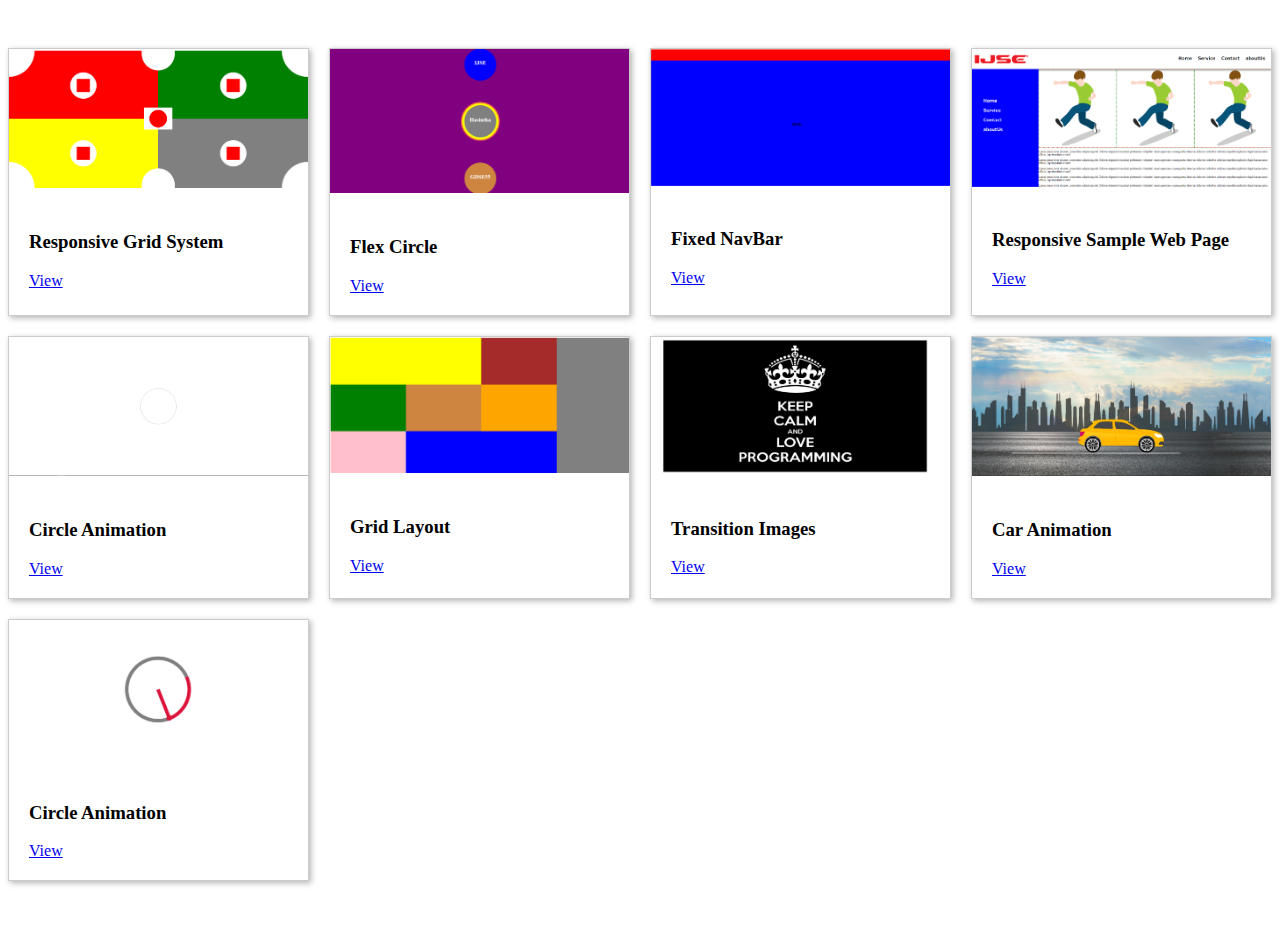
<file: Html-Assignment.html>
<!DOCTYPE html>
<html lang="en">
<head>
    <meta charset="UTF-8">
    <title>HTML-Assignment</title>
    <link href="https://cdn.jsdelivr.net/npm/bootstrap@5.0.1/dist/css/bootstrap.min.css" rel="stylesheet" integrity="sha384-+0n0xVW2eSR5OomGNYDnhzAbDsOXxcvSN1TPprVMTNDbiYZCxYbOOl7+AMvyTG2x" crossorigin="anonymous">
    <link rel="stylesheet" href="assets/css/Assignment.css">
    <link rel="stylesheet" href="https://unpkg.com/swiper/swiper-bundle.min.css">

</head>
<body>
<div class="container">
    <main class="grid">
        <article>
            <img src="assets/img/assignment/1.png" alt="Sample photo">
            <div class="text">
                <h3>Responsive Grid System</h3>
                <a href="assignment/Assignment-1/Assignment1.html" class="btn btn-primary btn-block">View</a>
            </div>
        </article>
        <article>
            <img src="assets/img/assignment/2.png" alt="Sample photo">
            <div class="text">
                <h3>Flex Circle</h3>
                <a href="assignment/Assignment-2/assignment2.html" class="btn btn-primary btn-block">View</a>
            </div>
        </article>
        <article>
            <img src="assets/img/assignment/3.png" alt="Sample photo">
            <div class="text">
                <h3>Fixed NavBar</h3>
                <a href="assignment/Assignment-3/Assignment3.html" class="btn btn-primary btn-block">View</a>
            </div>
        </article>
        <article>
            <img src="assets/img/assignment/4.png" alt="Sample photo">
            <div class="text">
                <h3>Responsive Sample Web Page</h3>
                <a href="assignment/Assignment-4/Assignment4/Assignment4.html" class="btn btn-primary btn-block">View</a>
            </div>
        </article>
        <article>
            <img src="assets/img/assignment/6.png" alt="Sample photo">
            <div class="text">
                <h3>Circle Animation</h3>
                <a href="assignment/Assignment-6/Assignment6%20(Transition).html" class="btn btn-primary btn-block">View</a>
            </div>
        </article>
        <article>
            <img src="assets/img/assignment/5.png" alt="Sample photo">
            <div class="text">
                <h3>Grid Layout</h3>
                <a href="assignment/Assignment-5/Assignment5%20(Grid%20layout).html" class="btn btn-primary btn-block">View</a>
            </div>
        </article>

        <article>
            <img src="assets/img/assignment/7.png" alt="Sample photo">
            <div class="text">
                <h3>Transition Images</h3>
                <a href="assignment/Assignment-7/Assignment7%20(Transition%20Photos).html" class="btn btn-primary btn-block">View</a>
            </div>
        </article>
        <article>
            <img src="assets/img/assignment/8.png" alt="Sample photo">
            <div class="text">
                <h3>Car Animation</h3>
                <a href="assignment/Assignment-8/Assignment8%20(Car%20animation).html" class="btn btn-primary btn-block">View</a>
            </div>
        </article>
        <article>
            <img src="assets/img/assignment/9.png" alt="Sample photo">
            <div class="text">
                <h3>Circle Animation</h3>
                <a href="assignment/Assignment-9/Assignment8%20(Circle%20animation).html" class="btn btn-primary btn-block">View</a>
            </div>
        </article>
    </main>
</div>
</body>
</html>
</file>
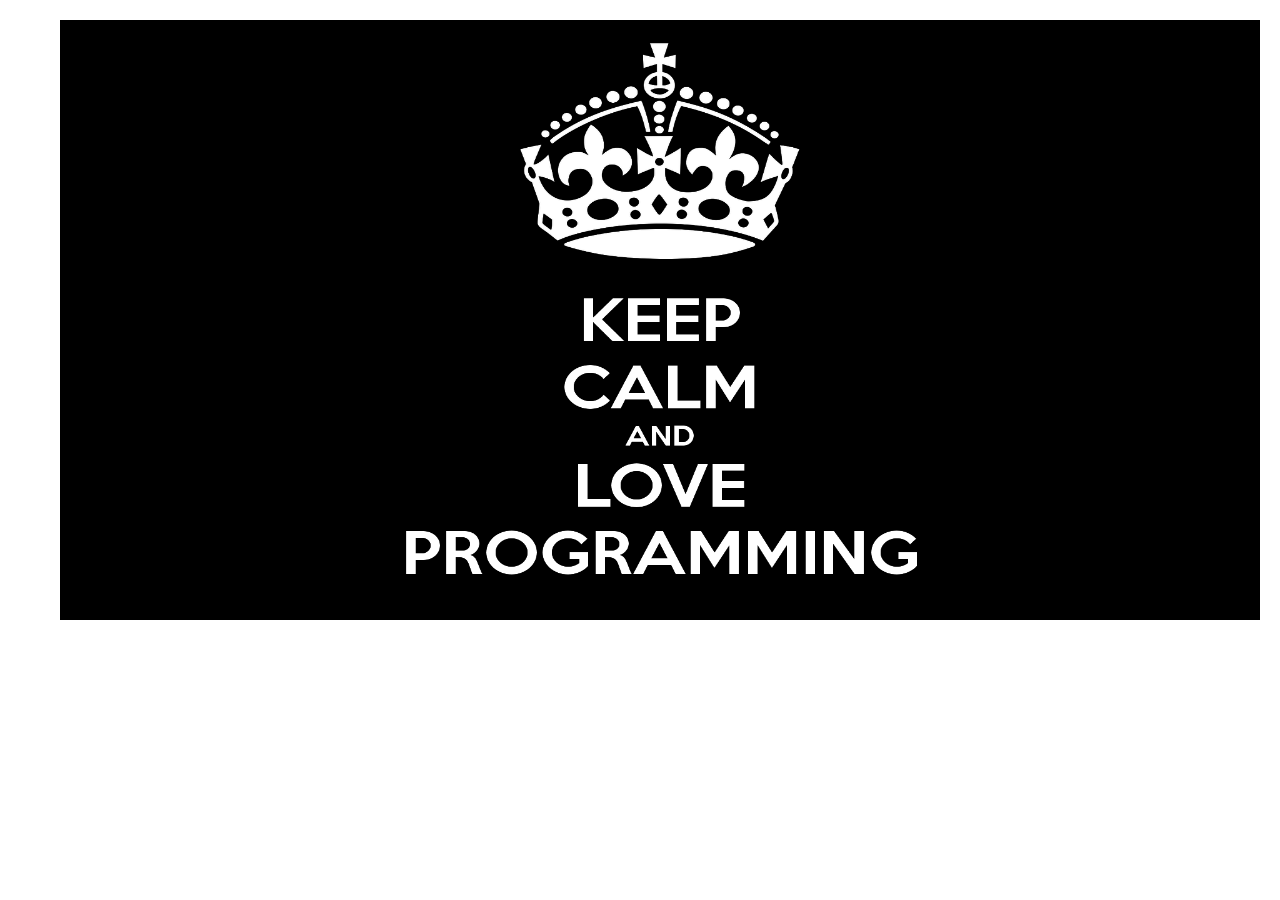
<file: assignment/Assignment-7/Assignment7 (Transition Photos).html>
<!DOCTYPE html>
<html lang="en">
<head>
    <meta charset="UTF-8">
    <title>Transition Photos</title>
    <link rel="stylesheet" href="assets/normalize.css">
    <style>
        .slider-frame {
            overflow: hidden;
            height: 600px;
            width: 1200px;
            margin-left: 60px;
            margin-top: 20px;
            background-size: cover;
        }

       @-webkit-keyframes slide_animation {
           0% {
               left: 0px;
           }
           10% {
               left: 0px;
           }
           20% {
               left: 1200px;
           }
           30% {
               left: 1200px;
           }
           40% {
               left: 2400px;
           }
           50% {
               left: 2400px;
           }
           60% {
               left: 1200px;
           }
           70% {
               left: 1200px;
           }
           80% {
               left: 0px;
           }
           90% {
                left: 0px;
            }
           100% {
               left: 0px;
           }
       }
        .slide-image {
            width: 3600px;
            height: 600px;
            margin: 0 0 0 -2400px;
            position: relative;
            animation-name: slide_animation;
            animation-duration: 30s;
            animation-iteration-count: infinite;
            animation-direction: alternate-reverse;
            animation-play-state: running;
            justify-content: center;
            background-size: cover;
        }
        .img-contain {
            height: 600px;
            width: 1200px;
            position: relative;
            float: left;

        }
        .img-contain img {
            width: 100%;
            height: 100%;
        }
    </style>
</head>
<body>
<div class="slider-frame">
    <div class="slide-image">
        <div class="img-contain">
            <img src="assets/img/lock2.png" alt="">
        </div>
        <div class="img-contain">
            <img src="assets/img/mikael-gustafsson-wallpaper-mikael-gustafsson.jpg" alt="">
        </div>

        <div class="img-contain">
            <img src="assets/img/wp1828907-programmer-wallpapers.png" alt="">
        </div>
        <div class="img-contain">
            <img src="assets/img/spying-4270361_1920.jpg" alt="">
        </div>
    </div>
</div>





</body>
</html>
</file>
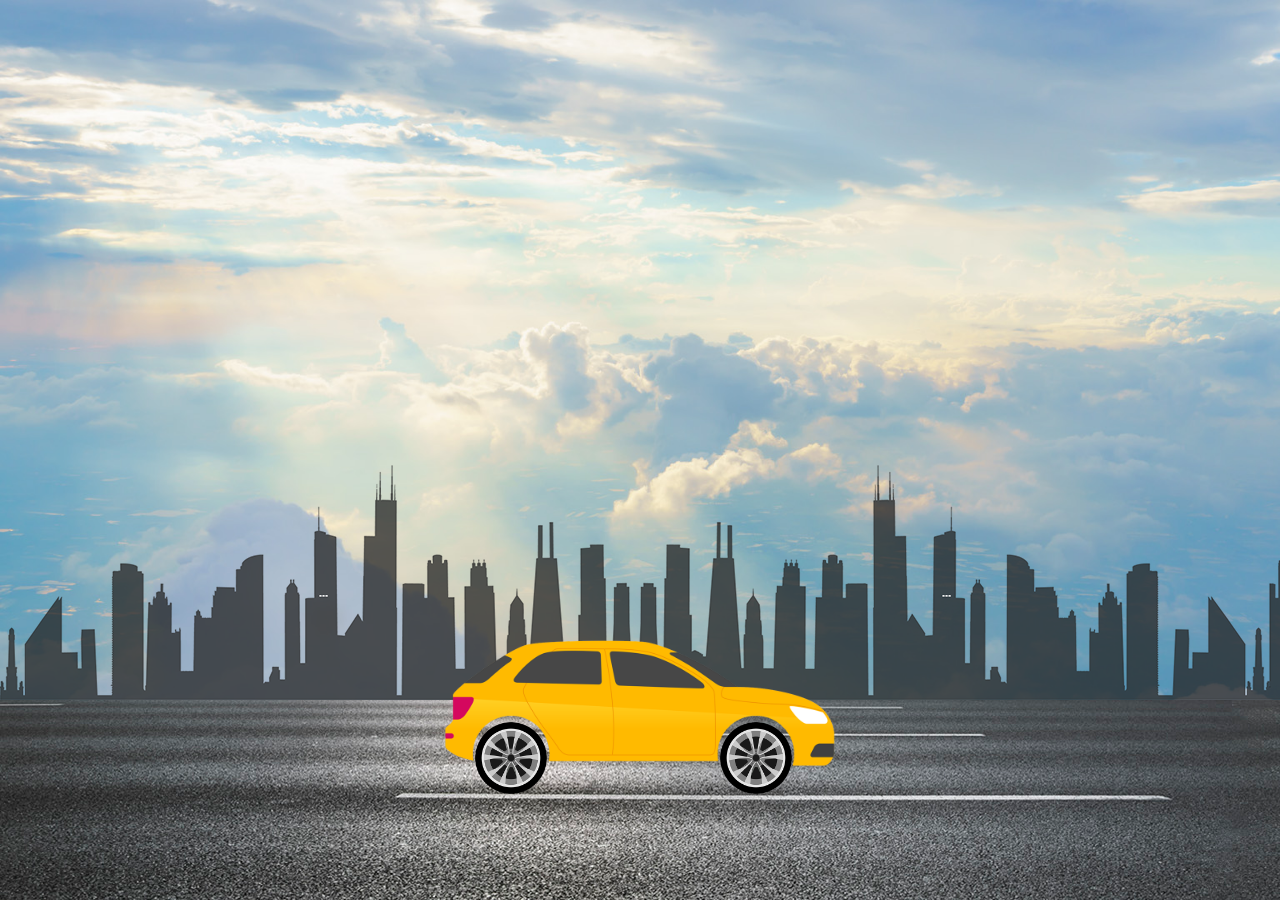
<file: assignment/Assignment-8/Assignment8 (Car animation).html>
<!DOCTYPE html>
<html lang="en">
<head>
    <meta charset="UTF-8">
    <title>Car Animation</title>
    <link rel="stylesheet" href="assets/normalize.css">
    <style>
        .main {
            height: 100vh;
            width: 100%;
            background-image: url("assets/img/carAnimation/sky.jpg");
            background-size: cover;
            background-position: center;
            position: relative;
            overflow: hidden;
        }
        .road {
            width: 500%;
            height: 200px;
            display: block;
            background-image: url("assets/img/carAnimation/road.jpg");
            position: absolute;
            bottom: 0;
            left: 0;
            right: 0;
            z-index: 1;
            animation: road 5s linear infinite;
            background-repeat: repeat-x;
        }
        @keyframes road {
            100% {
                transform: translateX(-3400px);
            }
        }
        .city {
            height: 250px;
            width: 500%;
            background-image: url("assets/img/carAnimation/city.png");
            bottom: 200px;
            left: 0;
            right: 0;
            display: block;
            position: absolute;
            z-index: 1;
            background-repeat: repeat-x;
            animation: city 20s linear infinite;

        }
        @keyframes city {
            100%{
                transform: translateX(-1400px);
            }
        }
        .car {
            width: 400px;
            left: 50%;
            bottom: 100px;
            transform: translateX(-50%);
            position: absolute;
            z-index: 2;
        }
        .car img {
            width: 100%;
            animation: car 1s linear infinite;
        }
        @keyframes car {
            100% {
                transform: translateY(-1px);
            }
            50% {
                transform: translateY(1px);
            }
            0% {
                transform: translateY(-1px);
            }
        }
        .wheel {
            left: 50%;
            bottom: 178px;
            transform: translateX(-50%);
            position: absolute;
            z-index: 2;
        }
        .wheel img {
            width: 72px;
            height: 72px;
            animation: wheel 3s linear infinite;
        }
        .wheel-1 {
            left: -165px;
            position: absolute;
        }
        .wheel-2 {
            left: 80px;
            position: absolute;
        }
        @keyframes wheel {
            100% {
                transform: rotate(360deg);
            }
        }

    </style>
</head>
<body>
    <div class="main">
        <div class="road"></div>
        <div class="city"></div>
        <div class="car">
            <img src="assets/img/carAnimation/car.png" alt="">

        </div>
        <div class="wheel">
            <img src="assets/img/carAnimation/wheel.png" class="wheel-1">
            <img src="assets/img/carAnimation/wheel.png" class="wheel-2">
        </div>
    </div>
</body>
</html>
</file>
<file: assets/css/Assignment.css>
body {
    padding: 40px 0;
}

.grid {
    display: grid;
    grid-template-columns: repeat(auto-fill, minmax(280px, 1fr));
    grid-gap: 20px;
    align-items: stretch;
}

.grid > article {
    border: 1px solid #ccc;
    box-shadow: 2px 2px 6px 0px rgba(0, 0, 0, 0.3);
}

.grid > article img {
    max-width: 100%;
}

.grid .text {
    padding: 20px;
}
</file>
